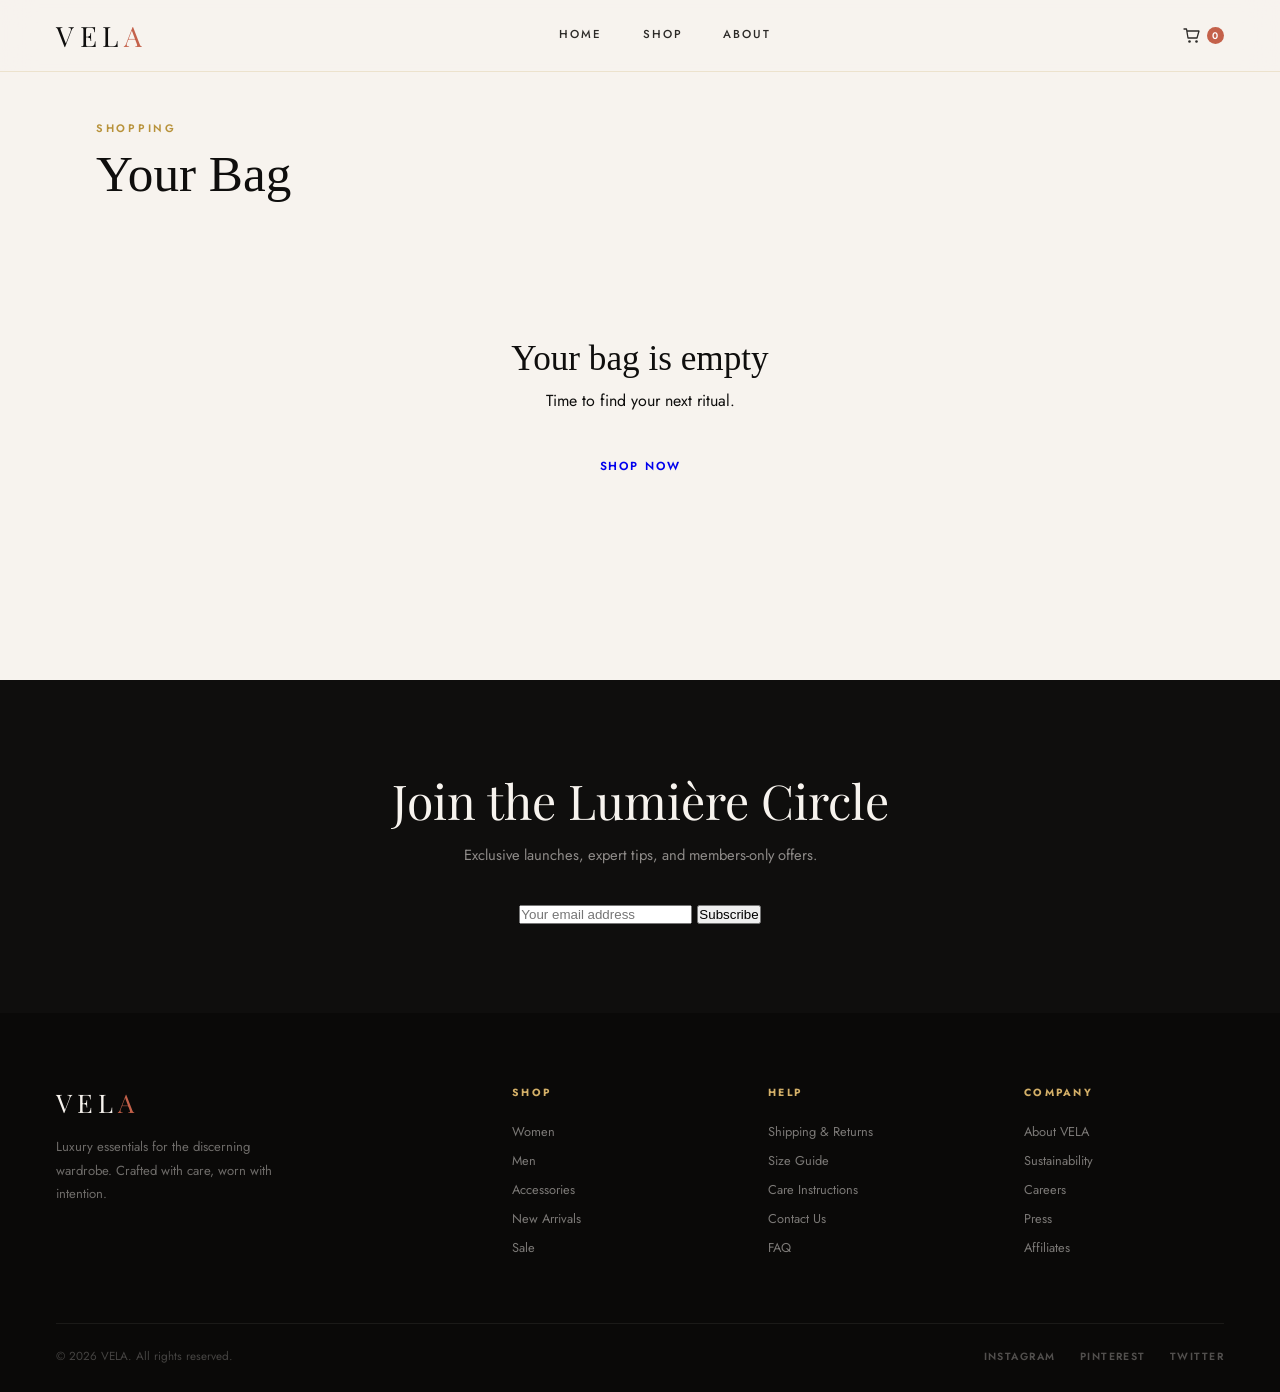
<file: cart.html>
<!DOCTYPE html>
<html lang="en">
<head>
<meta charset="UTF-8">
<meta name="viewport" content="width=device-width, initial-scale=1.0">
<title>Your Bag — Lumière Beauty</title>
<link rel="stylesheet" href="style.css">
<style>
.cart-wrap { max-width: 1200px; margin: 0 auto; padding: 48px 56px 96px; }
.cart-head { margin-bottom: 40px; }
.cart-head .eyebrow { margin-bottom: 8px; }
.cart-head h1 { font-family: 'Bodoni Moda', serif; font-size: clamp(2rem,4vw,3.2rem); font-weight: 400; }

.cart-layout { display: grid; grid-template-columns: 1fr 380px; gap: 56px; align-items: start; }

/* Progress bar */
.fs-bar {
  background: var(--blush); border: 1px solid var(--rose-pale);
  padding: 14px 18px; margin-bottom: 20px; font-size: 0.82rem;
}
.fs-track { width:100%; height:3px; background:var(--rose-pale); margin-top:8px; overflow:hidden; }
.fs-fill { height:100%; background:var(--rose); transition:width 0.5s; }

/* Empty */
.empty-state { grid-column:1/-1; text-align:center; padding:96px 0; }
.empty-state h3 { font-family:'Bodoni Moda',serif; font-size:2.2rem; font-weight:400; margin-bottom:10px; }
.empty-state p { color:var(--mist); margin-bottom:32px; }

/* Confirmed */
.confirmed { text-align:center; padding:80px 24px; display:none; }
.confirmed .tick { font-size:3.5rem; margin-bottom:20px; display:block; }
.confirmed h2 { font-family:'Bodoni Moda',serif; font-size:2.2rem; font-weight:400; margin-bottom:12px; }
.confirmed p { color:var(--mist); max-width:360px; margin:0 auto 36px; line-height:1.8; }

/* Upsell */
.upsell-strip {
  background: var(--rose-pale); border: 1px solid rgba(181,67,106,0.2);
  padding: 24px 28px; margin-top: 32px;
}
.upsell-strip h4 { font-family:'Bodoni Moda',serif; font-size:1rem; font-weight:400; margin-bottom:16px; }
.upsell-items { display:flex; gap:14px; overflow-x:auto; }
.upsell-item {
  flex-shrink:0; width:120px; cursor:pointer; text-align:center;
}
.upsell-item img { width:100%; aspect-ratio:1; object-fit:cover; margin-bottom:8px; background:var(--blush); }
.upsell-item p { font-size:0.72rem; line-height:1.3; margin-bottom:4px; }
.upsell-item span { font-size:0.72rem; font-weight:700; color:var(--rose); }

@media (max-width:960px) {
  .cart-wrap { padding:36px 28px 72px; }
  .cart-layout { grid-template-columns:1fr; }
  .sum-box { position:static; }
}
@media (max-width:640px) {
  .cart-wrap { padding:24px 20px 56px; }
  .c-row { grid-template-columns:76px 1fr; }
  .c-price { grid-column:2; }
}
</style>
</head>
<body>
<div class="page-body">
<div class="cart-wrap">
  <div class="cart-head">
    <span class="eyebrow">Shopping</span>
    <h1>Your Bag</h1>
  </div>

  <div class="confirmed" id="confirmed">
    <span class="tick">💖</span>
    <h2>Order Confirmed!</h2>
    <p>Thank you for your order! You'll receive a confirmation email shortly with tracking details.</p>
    <a class="btn btn-rose" href="index.html">Continue Shopping</a>
  </div>

  <div id="cartMain"></div>
</div>

<div class="newsletter">
  <h2>Join the Lumière Circle</h2>
  <p>Exclusive launches, expert tips, and members-only offers.</p>
  <div class="nl-row">
    <input class="nl-in" type="email" placeholder="Your email address">
    <button class="nl-go" onclick="nlSubscribe(this)">Subscribe</button>
  </div>
</div>

<script src="main.js"></script>
<script>
function buildCart() {
  const cart = getCart();
  const main = document.getElementById('cartMain');

  if (!cart.length) {
    main.innerHTML = `
      <div class="empty-state">
        <h3>Your bag is empty</h3>
        <p>Time to find your next ritual.</p>
        <a class="btn btn-rose" href="shop.html">Shop Now</a>
      </div>`;
    return;
  }

  const subtotal = cart.reduce((s,c)=>{
    const p=PRODUCTS.find(x=>x.id===c.id); return s+(p?p.price*c.qty:0);
  },0);
  const shipping = subtotal >= 1499 ? 0 : 149;
  const total = subtotal + shipping;
  const remain = Math.max(0, 1499-subtotal);
  const fill = Math.min(100,(subtotal/1499)*100);

  const itemsHTML = cart.map(c=>{
    const p=PRODUCTS.find(x=>x.id===c.id); if(!p) return '';
    return `
    <div class="c-row">
      <div class="c-img" style="cursor:pointer" onclick="location.href='product.html?id=${p.id}'">
        <img src="${p.img}" alt="${p.name}">
      </div>
      <div>
        <p class="c-name">${p.name}</p>
        <p class="c-sub">${c.variant} · ${p.cat}</p>
        <div class="qty-row">
          <button class="q-btn" onclick="chQty(${c.id},'${c.variant}',-1)">−</button>
          <input class="q-val" value="${c.qty}" readonly>
          <button class="q-btn" onclick="chQty(${c.id},'${c.variant}',1)">+</button>
        </div>
        <button class="c-rm" onclick="doRemove(${c.id},'${c.variant}')">Remove</button>
      </div>
      <div><p class="c-price">₹${(p.price*c.qty).toLocaleString()}</p></div>
    </div>`;
  }).join('');

  // Upsell: products not in cart
  const cartIds = cart.map(c=>c.id);
  const upsell = PRODUCTS.filter(p=>!cartIds.includes(p.id)&&p.best).slice(0,4);
  const upsellHTML = upsell.map(p=>`
    <div class="upsell-item" onclick="location.href='product.html?id=${p.id}'">
      <img src="${p.img}" alt="${p.name}">
      <p>${p.name}</p>
      <span>₹${p.price.toLocaleString()}</span>
    </div>`).join('');

  main.innerHTML = `
  <div class="cart-layout">
    <div>
      <div class="fs-bar">
        ${remain===0
          ? `<span style="color:var(--rose);font-weight:700;">✓ You've unlocked free shipping!</span>`
          : `Add ₹${remain.toLocaleString()} more for free shipping`}
        <div class="fs-track"><div class="fs-fill" style="width:${fill}%"></div></div>
      </div>
      ${itemsHTML}
      <div class="upsell-strip">
        <h4>You might also love…</h4>
        <div class="upsell-items">${upsellHTML}</div>
      </div>
    </div>

    <div class="sum-box">
      <h3>Order Summary</h3>
      <div class="s-row"><span>Subtotal (${cart.reduce((s,c)=>s+c.qty,0)} items)</span><span>₹${subtotal.toLocaleString()}</span></div>
      <div class="s-row"><span>Shipping</span><span>${shipping===0?'<span style="color:#4caf50">Free</span>':'₹'+shipping}</span></div>
      <div class="promo-row">
        <input class="pr-in" id="promoIn" placeholder="Promo code" type="text">
        <button class="pr-go" onclick="applyPromo()">Apply</button>
      </div>
      <div class="s-row total"><span>Total</span><span>₹${total.toLocaleString()}</span></div>

      <div style="margin-top:24px;">
        <h3 style="font-size:1.1rem;font-family:'Bodoni Moda',serif;font-weight:400;margin-bottom:18px;">Delivery Details</h3>
        <div class="form-2col">
          <div class="f-grp"><label>First Name</label><input type="text" placeholder="Aanya"></div>
          <div class="f-grp"><label>Last Name</label><input type="text" placeholder="Sharma"></div>
        </div>
        <div class="f-grp"><label>Email</label><input type="email" placeholder="aanya@email.com"></div>
        <div class="f-grp"><label>Phone</label><input type="tel" placeholder="+91 98765 43210"></div>
        <div class="f-grp"><label>Address</label><input type="text" placeholder="Flat 4B, Lotus Towers"></div>
        <div class="form-2col">
          <div class="f-grp"><label>City</label><input type="text" placeholder="Mumbai"></div>
          <div class="f-grp"><label>PIN Code</label><input type="text" placeholder="400001"></div>
        </div>
        <div class="f-grp">
          <label>State</label>
          <select>
            <option>Maharashtra</option><option>Karnataka</option><option>Tamil Nadu</option>
            <option>Delhi</option><option>Andhra Pradesh</option><option>Telangana</option>
            <option>West Bengal</option><option>Gujarat</option><option>Rajasthan</option>
          </select>
        </div>
        <button class="checkout-btn" onclick="placeOrder()">Place Order — ₹${total.toLocaleString()}</button>
        <p style="text-align:center;font-size:0.68rem;color:var(--mist);margin-top:10px;">🔒 Secured by Razorpay · UPI accepted</p>
      </div>
    </div>
  </div>`;
}

function chQty(id, v, delta) {
  const c=getCart(), item=c.find(x=>x.id===id&&x.variant===v);
  if (item) { item.qty=Math.max(1,item.qty+delta); saveCart(c); }
  buildCart();
}
function doRemove(id, v) { removeFromCart(id,v); buildCart(); }
function applyPromo() {
  const v=(document.getElementById('promoIn')?.value||'').trim().toUpperCase();
  if (v==='GLOW15') showToast('15% discount applied! ✓','success');
  else showToast('Invalid promo code — try GLOW15');
}
function placeOrder() {
  localStorage.removeItem('lumiere_cart');
  updateBadge();
  document.getElementById('cartMain').style.display='none';
  document.getElementById('confirmed').style.display='block';
  window.scrollTo({top:0,behavior:'smooth'});
}

document.addEventListener('DOMContentLoaded', ()=>{ renderFooter(); buildCart(); });
</script>
</body>
</html>
</file>
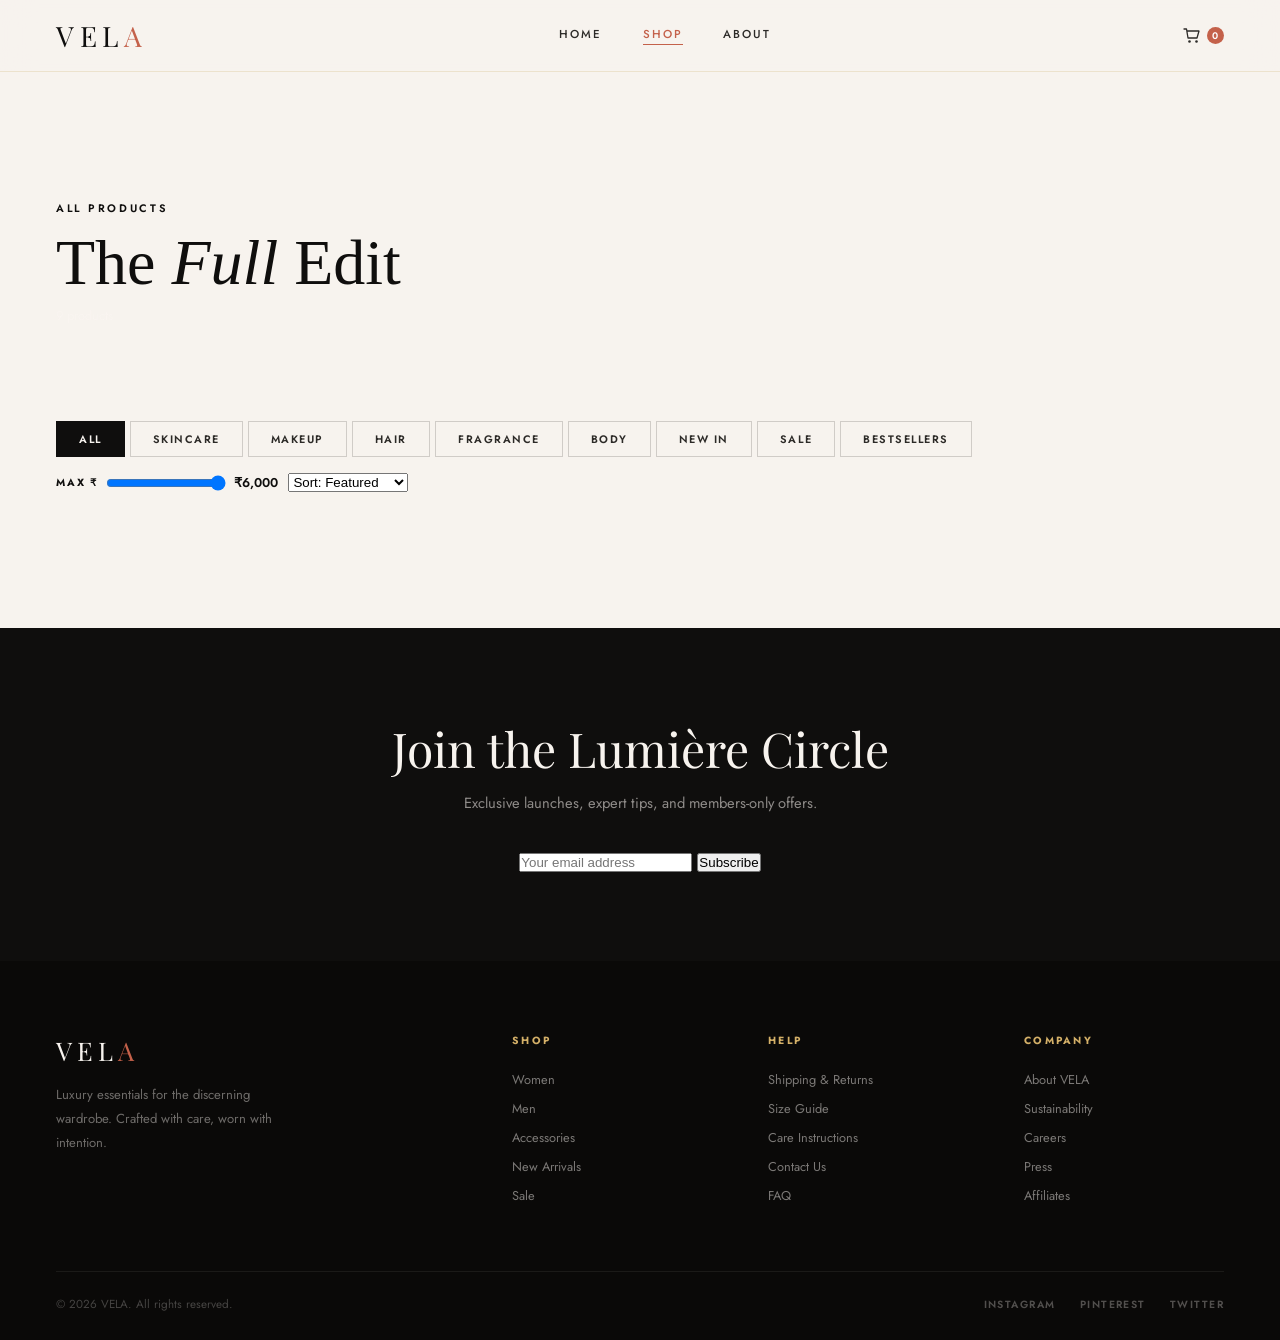
<file: shop.html>
<!DOCTYPE html>
<html lang="en">
<head>
<meta charset="UTF-8">
<meta name="viewport" content="width=device-width, initial-scale=1.0">
<title>Shop — Lumière Beauty</title>
<link rel="stylesheet" href="style.css">
<style>
.shop-banner {
  background: var(--deep); padding: 56px 56px 48px;
  margin-top: var(--nav-h);
  display: flex; justify-content: space-between; align-items: flex-end; flex-wrap: wrap; gap: 20px;
}
.shop-banner h1 {
  font-family: 'Bodoni Moda', serif;
  font-size: clamp(2.4rem,5vw,4.2rem); color: var(--ivory); font-weight: 400; line-height: 1.1;
}
.shop-banner h1 em { color: var(--rose); font-style: italic; }
.count-tag {
  font-size: 0.8rem; color: rgba(253,248,245,0.38);
  margin-top: 8px; display: block;
}

.shop-body { padding: 48px 56px 96px; }
.shop-controls {
  display: flex; align-items: flex-start; justify-content: space-between;
  gap: 16px; margin-bottom: 40px; flex-wrap: wrap;
}
.right-ctrl { display: flex; gap: 10px; align-items: center; flex-wrap: wrap; }

.p-grid {
  display: grid;
  grid-template-columns: repeat(4,1fr);
  gap: 40px 24px;
}
.no-products {
  grid-column: 1/-1; text-align: center; padding: 96px 0; color: var(--mist);
}
.no-products h3 {
  font-family: 'Bodoni Moda', serif; font-size: 2rem; font-weight: 400; margin-bottom: 8px;
}

/* Price range */
.price-filter {
  display: flex; align-items: center; gap: 8px; flex-wrap: wrap;
}
.price-filter label { font-size: 0.65rem; font-weight: 700; letter-spacing: 0.18em; text-transform: uppercase; color: var(--mist); }
.price-filter input[type=range] {
  accent-color: var(--rose); width: 120px;
}
.price-val { font-size: 0.8rem; font-weight: 600; color: var(--rose); }

@media (max-width: 1200px) { .p-grid { grid-template-columns: repeat(3,1fr); } }
@media (max-width: 960px) {
  .shop-banner { padding: 40px 28px 36px; }
  .shop-body { padding: 36px 28px 72px; }
  .p-grid { grid-template-columns: repeat(2,1fr); }
}
@media (max-width: 640px) {
  .shop-banner { padding: 32px 20px 28px; }
  .shop-body { padding: 24px 20px 60px; }
  .p-grid { gap: 24px 12px; }
}
</style>
</head>
<body>
<div class="page-body">

  <div class="shop-banner">
    <div>
      <span class="eyebrow" style="color:var(--rose)">All Products</span>
      <h1>The <em>Full</em> Edit</h1>
      <span class="count-tag" id="countTag">Loading…</span>
    </div>
  </div>

  <div class="shop-body">
    <div class="shop-controls">
      <div class="filters" id="filterBtns">
        <button class="filt active" data-cat="all">All</button>
        <button class="filt" data-cat="skincare">Skincare</button>
        <button class="filt" data-cat="makeup">Makeup</button>
        <button class="filt" data-cat="hair">Hair</button>
        <button class="filt" data-cat="fragrance">Fragrance</button>
        <button class="filt" data-cat="body">Body</button>
        <button class="filt" data-cat="new">New In</button>
        <button class="filt" data-cat="sale">Sale</button>
        <button class="filt" data-cat="best">Bestsellers</button>
      </div>
      <div class="right-ctrl">
        <div class="price-filter">
          <label>Max ₹</label>
          <input type="range" id="priceRange" min="500" max="6000" value="6000" step="100">
          <span class="price-val" id="priceVal">₹6,000</span>
        </div>
        <select class="sort-s" id="sortSel">
          <option value="default">Sort: Featured</option>
          <option value="price-asc">Price: Low–High</option>
          <option value="price-desc">Price: High–Low</option>
          <option value="rating">Top Rated</option>
          <option value="reviews">Most Reviewed</option>
          <option value="newest">Newest</option>
        </select>
      </div>
    </div>

    <div class="p-grid" id="pGrid"></div>
  </div>

  <div class="newsletter">
    <h2>Join the Lumière Circle</h2>
    <p>Exclusive launches, expert tips, and members-only offers.</p>
    <div class="nl-row">
      <input class="nl-in" type="email" placeholder="Your email address">
      <button class="nl-go" onclick="nlSubscribe(this)">Subscribe</button>
    </div>
  </div>

</div>
<script src="main.js"></script>
<script>
let activeCat = 'all';
let activeSort = 'default';
let maxPrice = 6000;

function getFiltered() {
  let p = [...PRODUCTS];
  if (activeCat === 'new')  p = p.filter(x=>x.new);
  else if (activeCat === 'sale') p = p.filter(x=>x.sale);
  else if (activeCat === 'best') p = p.filter(x=>x.best);
  else if (activeCat !== 'all')  p = p.filter(x=>x.cat === activeCat);
  p = p.filter(x => x.price <= maxPrice);
  if (activeSort === 'price-asc')  p.sort((a,b)=>a.price-b.price);
  else if (activeSort === 'price-desc') p.sort((a,b)=>b.price-a.price);
  else if (activeSort === 'rating')     p.sort((a,b)=>b.rating-a.rating);
  else if (activeSort === 'reviews')    p.sort((a,b)=>b.reviews-a.reviews);
  else if (activeSort === 'newest')     p.sort((a,b)=>(b.new?1:0)-(a.new?1:0));
  return p;
}

function render() {
  const prods = getFiltered();
  const grid = document.getElementById('pGrid');
  document.getElementById('countTag').textContent = `${prods.length} product${prods.length!==1?'s':''}`;
  if (!prods.length) {
    grid.innerHTML = `<div class="no-products"><h3>No products found</h3><p>Try adjusting your filters</p></div>`;
    return;
  }
  grid.innerHTML = prods.map(cardHTML).join('');
}

document.addEventListener('DOMContentLoaded', () => {
  renderFooter();

  // URL param
  const cat = new URLSearchParams(location.search).get('cat');
  if (cat) {
    activeCat = cat;
    document.querySelectorAll('.filt').forEach(b => b.classList.toggle('active', b.dataset.cat === cat));
  }

  document.getElementById('filterBtns').addEventListener('click', e => {
    const b = e.target.closest('.filt');
    if (!b) return;
    activeCat = b.dataset.cat;
    document.querySelectorAll('.filt').forEach(x=>x.classList.remove('active'));
    b.classList.add('active');
    render();
  });

  document.getElementById('sortSel').addEventListener('change', e => {
    activeSort = e.target.value; render();
  });

  document.getElementById('priceRange').addEventListener('input', e => {
    maxPrice = +e.target.value;
    document.getElementById('priceVal').textContent = '₹' + maxPrice.toLocaleString();
    render();
  });

  render();
});
</script>
</body>
</html>
</file>
<file: style.css>
/* ── VELA CLOTHING — SHARED STYLES ── */
@import url('https://fonts.googleapis.com/css2?family=Playfair+Display:ital,wght@0,400;0,500;0,700;1,400;1,500&family=Jost:wght@300;400;500;600&display=swap');

:root {
  --ink: #0f0e0d;
  --ink-soft: #2c2a27;
  --stone: #6b6560;
  --parchment: #f7f3ee;
  --sand: #e8e0d4;
  --linen: #f0ebe3;
  --terracotta: #c4614a;
  --terracotta-dark: #a34e3a;
  --gold: #b8923a;
  --gold-light: #d4b068;
  --white: #fdfcfb;
  --nav-h: 72px;
}

*, *::before, *::after { box-sizing: border-box; margin: 0; padding: 0; }
html { scroll-behavior: smooth; font-size: 16px; }

body {
  font-family: 'Jost', sans-serif;
  background: var(--parchment);
  color: var(--ink);
  min-height: 100vh;
  overflow-x: hidden;
}

/* ── SCROLLBAR ── */
::-webkit-scrollbar { width: 6px; }
::-webkit-scrollbar-track { background: var(--sand); }
::-webkit-scrollbar-thumb { background: var(--stone); }

/* ── NAV ── */
nav {
  position: fixed; top: 0; left: 0; right: 0; z-index: 900;
  height: var(--nav-h);
  display: flex; align-items: center; justify-content: space-between;
  padding: 0 56px;
  background: rgba(247,243,238,0.93);
  backdrop-filter: blur(16px);
  border-bottom: 1px solid rgba(184,146,58,0.18);
  transition: height 0.3s, box-shadow 0.3s;
}
nav.scrolled { box-shadow: 0 2px 24px rgba(15,14,13,0.08); }

.nav-logo {
  font-family: 'Playfair Display', serif;
  font-size: 1.75rem; font-weight: 400; letter-spacing: 0.2em;
  color: var(--ink); text-decoration: none;
  flex-shrink: 0;
}
.nav-logo span { color: var(--terracotta); }

.nav-center { display: flex; gap: 40px; align-items: center; }
.nav-center a {
  font-size: 0.72rem; font-weight: 500; letter-spacing: 0.18em;
  text-transform: uppercase; color: var(--ink-soft);
  text-decoration: none; position: relative; padding-bottom: 3px;
  transition: color 0.2s;
}
.nav-center a::after {
  content: ''; position: absolute; bottom: 0; left: 0;
  width: 0; height: 1px; background: var(--terracotta);
  transition: width 0.25s ease;
}
.nav-center a:hover, .nav-center a.active { color: var(--terracotta); }
.nav-center a:hover::after, .nav-center a.active::after { width: 100%; }

.nav-right { display: flex; align-items: center; gap: 24px; }
.nav-icon {
  font-size: 0.72rem; font-weight: 500; letter-spacing: 0.14em;
  text-transform: uppercase; color: var(--ink-soft);
  text-decoration: none; display: flex; align-items: center; gap: 6px;
  cursor: pointer; transition: color 0.2s; background: none; border: none;
  font-family: 'Jost', sans-serif;
}
.nav-icon:hover { color: var(--terracotta); }
.cart-badge {
  background: var(--terracotta); color: #fff;
  border-radius: 50%; width: 17px; height: 17px;
  display: flex; align-items: center; justify-content: center;
  font-size: 0.6rem; font-weight: 600;
}

.hamburger {
  display: none; flex-direction: column; gap: 5px;
  cursor: pointer; background: none; border: none; padding: 4px;
}
.hamburger span {
  display: block; width: 22px; height: 1.5px;
  background: var(--ink); transition: 0.3s;
}

/* ── MOBILE DRAWER ── */
.mobile-drawer {
  display: none; position: fixed; inset: 0; z-index: 950;
  background: var(--ink); flex-direction: column;
  align-items: center; justify-content: center; gap: 32px;
}
.mobile-drawer.open { display: flex; }
.mobile-drawer a {
  font-family: 'Playfair Display', serif; font-size: 2.5rem;
  color: var(--parchment); text-decoration: none; transition: color 0.2s;
}
.mobile-drawer a:hover { color: var(--terracotta); }
.drawer-close {
  position: absolute; top: 24px; right: 32px;
  font-size: 2rem; color: var(--parchment);
  background: none; border: none; cursor: pointer;
}

/* ── PAGE WRAPPER ── */
.page-body { padding-top: var(--nav-h); }

/* ── SECTION HELPERS ── */
.section { padding: 96px 56px; }
.section-sm { padding: 72px 56px; }
.eyebrow {
  display: block; font-size: 0.68rem; font-weight: 600;
  letter-spacing: 0.25em; text-transform: uppercase;
  color: var(--gold); margin-bottom: 12px;
}
.section-title {
  font-family: 'Playfair Display', serif;
  font-size: clamp(2.2rem, 4vw, 3.4rem);
  font-weight: 400; line-height: 1.1; margin-bottom: 48px;
}

/* ── BUTTONS ── */
.btn {
  display: inline-flex; align-items: center; gap: 10px;
  padding: 14px 36px; font-size: 0.73rem; font-weight: 600;
  letter-spacing: 0.16em; text-transform: uppercase;
  font-family: 'Jost', sans-serif; cursor: pointer;
  border: none; text-decoration: none; transition: all 0.25s;
}
.btn-primary { background: var(--terracotta); color: #fff; }
.btn-primary:hover { background: var(--terracotta-dark); transform: translateY(-2px); box-shadow: 0 8px 28px rgba(196,97,74,0.3); }
.btn-dark { background: var(--ink); color: var(--parchment); }
.btn-dark:hover { background: var(--ink-soft); transform: translateY(-2px); }
.btn-outline { background: transparent; color: var(--ink); border: 1.5px solid var(--ink); }
.btn-outline:hover { background: var(--ink); color: var(--parchment); }
.btn-outline-white { background: transparent; color: #fff; border: 1.5px solid rgba(255,255,255,0.6); }
.btn-outline-white:hover { background: rgba(255,255,255,0.12); border-color: #fff; }
.btn-full { width: 100%; justify-content: center; }

/* ── PRODUCT CARD ── */
.product-card { cursor: pointer; }
.product-img {
  position: relative; aspect-ratio: 3/4;
  overflow: hidden; background: var(--sand); margin-bottom: 14px;
}
.product-img img {
  width: 100%; height: 100%; object-fit: cover;
  transition: transform 0.55s ease;
}
.product-card:hover .product-img img { transform: scale(1.06); }
.badge {
  position: absolute; top: 12px; left: 12px; z-index: 2;
  font-size: 0.6rem; font-weight: 700; letter-spacing: 0.14em;
  text-transform: uppercase; padding: 4px 10px;
}
.badge-new { background: var(--ink); color: var(--parchment); }
.badge-sale { background: var(--terracotta); color: #fff; }
.quick-add {
  position: absolute; bottom: 0; left: 0; right: 0;
  background: var(--ink); color: var(--parchment);
  font-size: 0.68rem; font-weight: 600; letter-spacing: 0.18em;
  text-transform: uppercase; text-align: center; padding: 13px;
  transform: translateY(100%); transition: transform 0.3s ease;
  cursor: pointer; border: none; font-family: 'Jost', sans-serif;
}
.product-card:hover .quick-add { transform: translateY(0); }
.quick-add:hover { background: var(--terracotta); }
.product-meta .cat {
  font-size: 0.68rem; font-weight: 500; letter-spacing: 0.14em;
  text-transform: uppercase; color: var(--stone); margin-bottom: 4px;
}
.product-meta h4 {
  font-family: 'Playfair Display', serif;
  font-size: 1.05rem; font-weight: 400; margin-bottom: 6px;
}
.price { font-size: 0.88rem; font-weight: 500; color: var(--ink); }
.price .was { text-decoration: line-through; color: var(--stone); margin-right: 8px; font-weight: 400; }
.price .now { color: var(--terracotta); }

/* ── MARQUEE ── */
.ticker {
  background: var(--ink); color: var(--parchment);
  padding: 12px 0; overflow: hidden;
}
.ticker-inner {
  display: flex; width: max-content;
  animation: ticker 28s linear infinite;
}
.ticker-inner span {
  font-size: 0.68rem; font-weight: 500; letter-spacing: 0.22em;
  text-transform: uppercase; padding: 0 40px; white-space: nowrap;
  border-right: 1px solid rgba(247,243,238,0.2);
}
.ticker-inner .accent { color: var(--gold-light); }
@keyframes ticker { from { transform: translateX(0); } to { transform: translateX(-50%); } }

/* ── NEWSLETTER ── */
.newsletter {
  background: var(--ink); color: var(--parchment);
  padding: 88px 56px; text-align: center;
}
.newsletter h2 {
  font-family: 'Playfair Display', serif;
  font-size: clamp(2rem, 4vw, 3rem); font-weight: 400; margin-bottom: 12px;
}
.newsletter p { color: rgba(247,243,238,0.55); margin-bottom: 36px; font-size: 0.92rem; }
.nl-form { display: flex; max-width: 460px; margin: 0 auto; }
.nl-input {
  flex: 1; padding: 15px 20px; background: rgba(247,243,238,0.07);
  border: 1px solid rgba(247,243,238,0.18); border-right: none;
  color: var(--parchment); font-family: 'Jost', sans-serif; font-size: 0.88rem;
  outline: none;
}
.nl-input::placeholder { color: rgba(247,243,238,0.3); }
.nl-btn {
  padding: 15px 28px; background: var(--terracotta); color: #fff;
  border: none; font-size: 0.68rem; font-weight: 700; letter-spacing: 0.16em;
  text-transform: uppercase; cursor: pointer; font-family: 'Jost', sans-serif;
  transition: background 0.2s;
}
.nl-btn:hover { background: var(--terracotta-dark); }

/* ── FOOTER ── */
footer {
  background: #0a0908; color: var(--parchment);
  padding: 72px 56px 28px;
}
.footer-grid {
  display: grid; grid-template-columns: 2fr 1fr 1fr 1fr;
  gap: 56px; margin-bottom: 56px;
}
.footer-brand-logo {
  font-family: 'Playfair Display', serif;
  font-size: 1.6rem; letter-spacing: 0.2em; color: var(--parchment);
  text-decoration: none; display: block; margin-bottom: 16px;
}
.footer-brand-logo span { color: var(--terracotta); }
.footer-brand p { font-size: 0.82rem; line-height: 1.8; color: rgba(247,243,238,0.42); max-width: 220px; }
.footer-col h5 {
  font-size: 0.65rem; font-weight: 700; letter-spacing: 0.22em;
  text-transform: uppercase; color: var(--gold-light); margin-bottom: 22px;
}
.footer-col a {
  display: block; font-size: 0.8rem; color: rgba(247,243,238,0.48);
  text-decoration: none; margin-bottom: 10px; transition: color 0.2s; cursor: pointer;
}
.footer-col a:hover { color: var(--parchment); }
.footer-bottom {
  border-top: 1px solid rgba(247,243,238,0.07);
  padding-top: 24px; display: flex; justify-content: space-between; align-items: center;
}
.footer-bottom p { font-size: 0.73rem; color: rgba(247,243,238,0.25); }
.social-row { display: flex; gap: 24px; }
.social-row a {
  font-size: 0.65rem; font-weight: 600; letter-spacing: 0.14em;
  text-transform: uppercase; color: rgba(247,243,238,0.3);
  text-decoration: none; transition: color 0.2s;
}
.social-row a:hover { color: var(--gold-light); }

/* ── TOAST ── */
#toast {
  position: fixed; bottom: 28px; right: 28px; z-index: 9999;
  background: var(--ink); color: var(--parchment);
  padding: 14px 22px; font-size: 0.8rem; letter-spacing: 0.04em;
  transform: translateY(80px); opacity: 0;
  transition: all 0.35s ease; pointer-events: none;
  border-left: 3px solid var(--terracotta); max-width: 280px;
}
#toast.success { border-color: #4caf50; }
#toast.show { transform: translateY(0); opacity: 1; }

/* ── FILTER BAR ── */
.filter-wrap { display: flex; gap: 8px; flex-wrap: wrap; }
.filt {
  padding: 9px 22px; font-size: 0.68rem; font-weight: 600;
  letter-spacing: 0.14em; text-transform: uppercase;
  background: transparent; border: 1.5px solid rgba(107,101,96,0.28);
  color: var(--ink-soft); cursor: pointer; transition: all 0.2s;
  font-family: 'Jost', sans-serif;
}
.filt:hover, .filt.active { background: var(--ink); color: var(--parchment); border-color: var(--ink); }
.sort-sel {
  padding: 9px 16px; font-size: 0.68rem; letter-spacing: 0.1em;
  border: 1.5px solid rgba(107,101,96,0.28); background: transparent;
  color: var(--ink-soft); cursor: pointer; font-family: 'Jost', sans-serif;
}

/* ── SIZE PICKER ── */
.size-grid { display: flex; gap: 8px; flex-wrap: wrap; margin-bottom: 28px; }
.sz {
  min-width: 44px; height: 44px; padding: 0 8px;
  display: flex; align-items: center; justify-content: center;
  border: 1.5px solid rgba(107,101,96,0.28); font-size: 0.8rem;
  cursor: pointer; transition: all 0.2s; background: transparent;
  font-family: 'Jost', sans-serif; color: var(--ink);
}
.sz:hover, .sz.active { background: var(--ink); color: var(--parchment); border-color: var(--ink); }

/* ── QTY ── */
.qty-wrap { display: inline-flex; border: 1.5px solid var(--sand); margin-bottom: 24px; }
.qty-btn {
  width: 42px; height: 42px; background: transparent; border: none;
  font-size: 1.1rem; cursor: pointer; color: var(--ink); transition: background 0.2s;
}
.qty-btn:hover { background: var(--sand); }
.qty-val { width: 46px; text-align: center; border: none; background: transparent; font-family: 'Jost', sans-serif; font-size: 0.92rem; }

/* ── CART ITEMS ── */
.cart-row {
  display: grid; grid-template-columns: 90px 1fr auto;
  gap: 20px; padding: 24px 0; border-bottom: 1px solid var(--sand); align-items: start;
}
.cart-thumb { aspect-ratio: 3/4; overflow: hidden; background: var(--sand); }
.cart-thumb img { width: 100%; height: 100%; object-fit: cover; }
.cart-name { font-family: 'Playfair Display', serif; font-size: 1.05rem; margin-bottom: 4px; }
.cart-sub { font-size: 0.72rem; letter-spacing: 0.1em; text-transform: uppercase; color: var(--stone); margin-bottom: 14px; }
.cart-price { font-size: 1rem; font-weight: 500; white-space: nowrap; }
.remove { font-size: 0.68rem; letter-spacing: 0.1em; text-transform: uppercase; color: var(--stone); background: none; border: none; cursor: pointer; margin-top: 8px; transition: color 0.2s; display: block; }
.remove:hover { color: #c0392b; }

/* ── ORDER SUMMARY BOX ── */
.summary-box {
  background: var(--white); border: 1px solid var(--sand);
  padding: 32px; position: sticky; top: 88px;
}
.summary-box h3 { font-family: 'Playfair Display', serif; font-size: 1.3rem; font-weight: 400; margin-bottom: 24px; }
.sum-row { display: flex; justify-content: space-between; font-size: 0.87rem; margin-bottom: 12px; }
.sum-row.total { font-size: 1rem; font-weight: 600; border-top: 1px solid var(--sand); padding-top: 16px; margin-top: 8px; }
.promo-row { display: flex; margin: 18px 0; }
.promo-in { flex: 1; padding: 11px 14px; border: 1.5px solid var(--sand); border-right: none; background: transparent; font-family: 'Jost', sans-serif; font-size: 0.82rem; color: var(--ink); }
.promo-in::placeholder { color: var(--stone); }
.promo-go { padding: 11px 18px; background: var(--ink); color: var(--parchment); border: none; font-size: 0.65rem; font-weight: 700; letter-spacing: 0.14em; text-transform: uppercase; cursor: pointer; font-family: 'Jost', sans-serif; transition: background 0.2s; }
.promo-go:hover { background: var(--terracotta); }

/* ── RESPONSIVE ── */
@media (max-width: 960px) {
  nav { padding: 0 28px; }
  .nav-center { display: none; }
  .hamburger { display: flex; }
  .section, .section-sm, .newsletter { padding-left: 28px; padding-right: 28px; }
  .footer-grid { grid-template-columns: 1fr 1fr; gap: 36px; }
}
@media (max-width: 640px) {
  nav { padding: 0 20px; }
  .section, .section-sm, .newsletter { padding-left: 20px; padding-right: 20px; }
  .nl-form { flex-direction: column; }
  .nl-input { border-right: 1.5px solid rgba(247,243,238,0.18); border-bottom: none; }
  .footer-grid { grid-template-columns: 1fr; gap: 28px; }
  footer { padding: 48px 20px 24px; }
  .footer-bottom { flex-direction: column; gap: 12px; text-align: center; }
}
</file>
